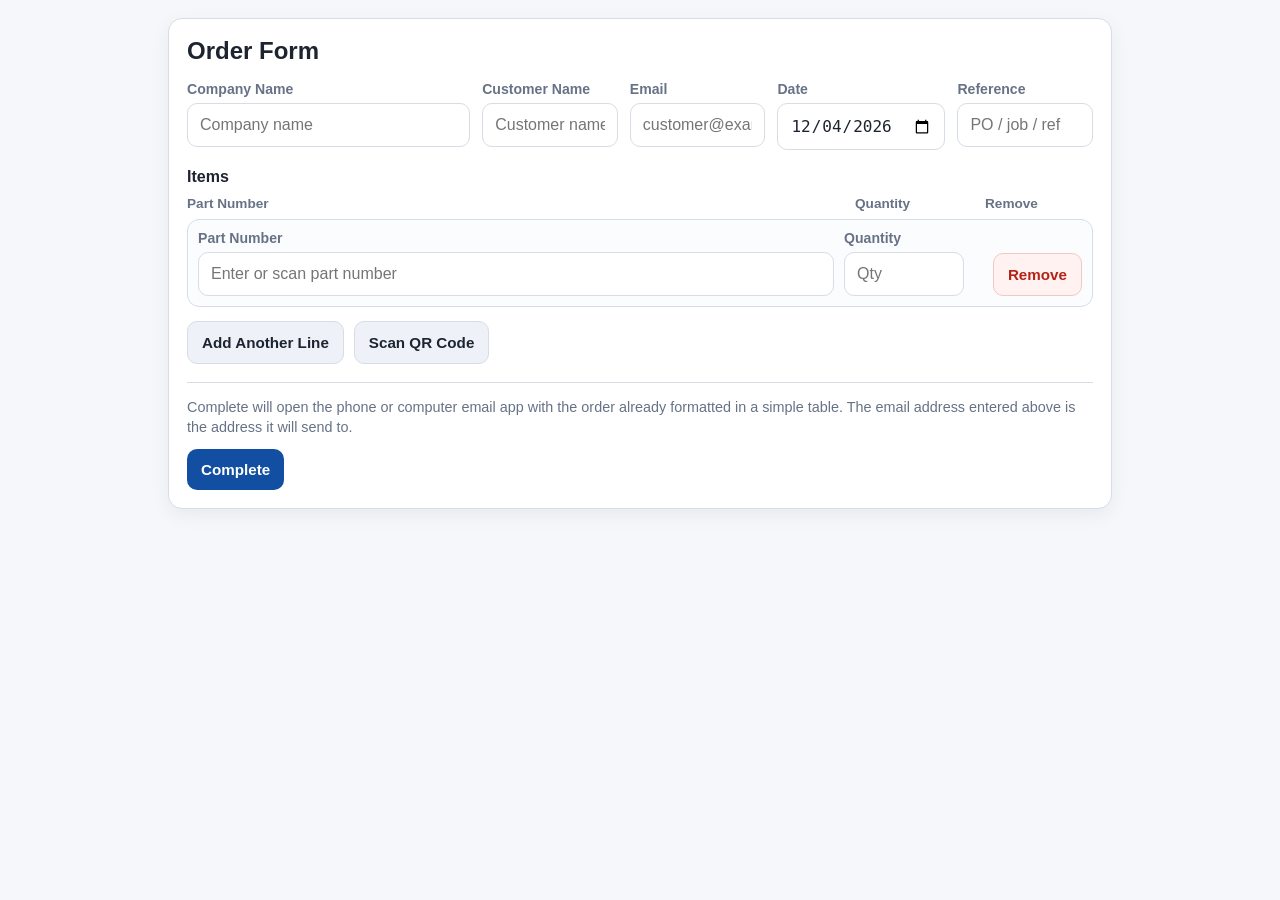
<file: preview.html>
<!DOCTYPE html>
<html lang="en">
<head>
  <meta charset="UTF-8" />
  <meta name="viewport" content="width=device-width, initial-scale=1.0" />
  <title>Simple Order Form</title>
  <style>
    :root {
      --bg: #f5f7fb;
      --card: #ffffff;
      --line: #d7dce5;
      --text: #1d2430;
      --muted: #677286;
      --accent: #124ea2;
      --accent-2: #0b3a79;
      --bad: #b42318;
    }
    * { box-sizing: border-box; }
    body { margin: 0; font-family: Arial, Helvetica, sans-serif; background: var(--bg); color: var(--text); }
    .wrap { max-width: 980px; margin: 0 auto; padding: 18px; }
    .card { background: var(--card); border: 1px solid var(--line); border-radius: 14px; box-shadow: 0 6px 20px rgba(16, 24, 40, 0.06); padding: 18px; }
    h1 { margin: 0 0 16px; font-size: 1.5rem; }
    .top-grid { display: grid; grid-template-columns: repeat(6, 1fr); gap: 12px; margin-bottom: 18px; }
    .field { display: flex; flex-direction: column; gap: 6px; }
    .field label { font-size: 0.88rem; color: var(--muted); font-weight: 700; }
    .field input { width: 100%; border: 1px solid var(--line); border-radius: 10px; padding: 12px; font-size: 1rem; background: #fff; color: var(--text); }
    .company { grid-column: span 2; }
    .customer, .email, .date, .reference { grid-column: span 1; }
    .section-title { margin: 0 0 10px; font-size: 1rem; }
    .items-head, .item-row { display: grid; grid-template-columns: minmax(0, 1fr) 120px 108px; gap: 10px; align-items: end; }
    .items-head { padding: 0 0 8px; color: var(--muted); font-size: 0.85rem; font-weight: 700; }
    .rows { display: flex; flex-direction: column; gap: 10px; margin-bottom: 14px; }
    .item-row { padding: 10px; border: 1px solid var(--line); border-radius: 12px; background: #fbfcfe; }
    .row-actions { display: flex; justify-content: flex-end; margin-top: 6px; }
    .btn { border: 0; border-radius: 10px; padding: 12px 14px; font-size: 0.95rem; font-weight: 700; cursor: pointer; }
    .btn-primary { background: var(--accent); color: #fff; }
    .btn-primary:hover { background: var(--accent-2); }
    .btn-secondary { background: #eef2f8; color: var(--text); border: 1px solid var(--line); }
    .btn-danger { background: #fff2f0; color: var(--bad); border: 1px solid #f3c8c2; }
    .toolbar { display: flex; flex-wrap: wrap; gap: 10px; margin: 14px 0 0; align-items: center; }
    .camera-panel { margin-top: 16px; padding: 14px; border: 1px solid var(--line); border-radius: 12px; background: #f9fbff; display: none; }
    .camera-panel.active { display: block; }
    .video-wrap { position: relative; width: 100%; max-width: 420px; border-radius: 12px; overflow: hidden; background: #111; }
    #video { display: block; width: 100%; height: auto; background: #111; }
    #captureCanvas { display: none; }
    .status { margin-top: 10px; font-size: 0.92rem; color: var(--muted); min-height: 1.2em; }
    .final-bar { display: flex; justify-content: space-between; align-items: center; gap: 12px; margin-top: 18px; padding-top: 14px; border-top: 1px solid var(--line); flex-wrap: wrap; }
    .hint { font-size: 0.9rem; color: var(--muted); line-height: 1.4; }
    @media (max-width: 760px) {
      .top-grid { grid-template-columns: 1fr 1fr; }
      .company, .customer, .email, .date, .reference { grid-column: span 1; }
      .items-head { display: none; }
      .item-row { grid-template-columns: 1fr 1fr; }
      .item-row .field:first-child { grid-column: 1 / -1; }
    }
  </style>
</head>
<body>
  <div class="wrap">
    <div class="card">
      <h1>Order Form</h1>

      <div class="top-grid">
        <div class="field company">
          <label for="companyName">Company Name</label>
          <input id="companyName" type="text" placeholder="Company name" />
        </div>
        <div class="field customer">
          <label for="customerName">Customer Name</label>
          <input id="customerName" type="text" placeholder="Customer name" />
        </div>
        <div class="field email">
          <label for="customerEmail">Email</label>
          <input id="customerEmail" type="email" placeholder="customer@example.com" />
        </div>
        <div class="field date">
          <label for="orderDate">Date</label>
          <input id="orderDate" type="date" />
        </div>
        <div class="field reference">
          <label for="reference">Reference</label>
          <input id="reference" type="text" placeholder="PO / job / ref" />
        </div>
      </div>

      <h2 class="section-title">Items</h2>
      <div class="items-head">
        <div>Part Number</div>
        <div>Quantity</div>
        <div>Remove</div>
      </div>

      <div id="rows" class="rows"></div>

      <div class="toolbar">
        <button id="addRowBtn" type="button" class="btn btn-secondary">Add Another Line</button>
        <button id="scanBtn" type="button" class="btn btn-secondary">Scan QR Code</button>
      </div>

      <div id="cameraPanel" class="camera-panel">
        <div class="video-wrap">
          <video id="video" playsinline muted></video>
          <canvas id="captureCanvas"></canvas>
        </div>
        <div id="scanStatus" class="status">Point the camera at a QR code.</div>
        <div class="toolbar">
          <button id="stopScanBtn" type="button" class="btn btn-secondary">Stop Scanning</button>
        </div>
      </div>

      <div class="final-bar">
        <div class="hint">
          Complete will open the phone or computer email app with the order already formatted in a simple table. The email address entered above is the address it will send to.
        </div>
        <button id="completeBtn" type="button" class="btn btn-primary">Complete</button>
      </div>
    </div>
  </div>

  <script>
    (function () {
      'use strict';

      function escapeHtml(value) {
        return String(value || '')
          .replace(/&/g, '&amp;')
          .replace(/</g, '&lt;')
          .replace(/>/g, '&gt;')
          .replace(/"/g, '&quot;')
          .replace(/'/g, '&#039;');
      }

      document.addEventListener('DOMContentLoaded', function () {
        const rowsEl = document.getElementById('rows');
        const addRowBtn = document.getElementById('addRowBtn');
        const completeBtn = document.getElementById('completeBtn');
        const scanBtn = document.getElementById('scanBtn');
        const stopScanBtn = document.getElementById('stopScanBtn');
        const cameraPanel = document.getElementById('cameraPanel');
        const scanStatus = document.getElementById('scanStatus');
        const orderDate = document.getElementById('orderDate');
        const customerEmail = document.getElementById('customerEmail');
        const video = document.getElementById('video');
        const canvas = document.getElementById('captureCanvas');
        const ctx = canvas.getContext('2d', { willReadFrequently: true });

        let stream = null;
        let scanning = false;
        let scanTimer = null;
        let barcodeDetector = null;

        try {
          if ('BarcodeDetector' in window) {
            barcodeDetector = new window.BarcodeDetector({ formats: ['qr_code'] });
          }
        } catch (e) {
          barcodeDetector = null;
        }

        orderDate.value = new Date().toISOString().slice(0, 10);

        function createRow(part, qty) {
          const row = document.createElement('div');
          row.className = 'item-row';
          row.innerHTML = '\n            <div class="field">\n              <label>Part Number</label>\n              <input type="text" class="part-input" placeholder="Enter or scan part number" value="' + escapeHtml(part) + '" />\n            </div>\n            <div class="field">\n              <label>Quantity</label>\n              <input type="number" class="qty-input" min="1" step="1" inputmode="numeric" placeholder="Qty" value="' + escapeHtml(qty) + '" />\n            </div>\n            <div class="row-actions">\n              <button type="button" class="btn btn-danger remove-btn">Remove</button>\n            </div>\n          ';

          const partInput = row.querySelector('.part-input');
          const qtyInput = row.querySelector('.qty-input');
          const removeBtn = row.querySelector('.remove-btn');

          partInput.addEventListener('keydown', function (e) {
            if (e.key === 'Enter') {
              e.preventDefault();
              qtyInput.focus();
            }
          });

          qtyInput.addEventListener('keydown', function (e) {
            if (e.key === 'Enter') {
              e.preventDefault();
              autoAdvanceRow(row);
            }
          });

          qtyInput.addEventListener('change', function () {
            maybeAddRow(row);
          });

          qtyInput.addEventListener('blur', function () {
            maybeAddRow(row);
          });

          removeBtn.addEventListener('click', function () {
            if (rowsEl.children.length > 1) {
              row.remove();
            } else {
              partInput.value = '';
              qtyInput.value = '';
              partInput.focus();
            }
          });

          rowsEl.appendChild(row);
          return row;
        }

        function isLastRow(row) {
          return row === rowsEl.lastElementChild;
        }

        function addRow(part, qty) {
          const row = createRow(part || '', qty || '');
          const input = row.querySelector('.part-input');
          setTimeout(function () { input.focus(); }, 0);
          return row;
        }

        function maybeAddRow(row) {
          const partInput = row.querySelector('.part-input');
          const qtyInput = row.querySelector('.qty-input');
          if (isLastRow(row) && partInput.value.trim() && qtyInput.value.trim()) {
            addRow();
          }
        }

        function autoAdvanceRow(currentRow) {
          const partInput = currentRow.querySelector('.part-input');
          const qtyInput = currentRow.querySelector('.qty-input');
          if (!partInput.value.trim() || !qtyInput.value.trim()) return;

          if (isLastRow(currentRow)) {
            addRow();
          } else {
            const nextRow = currentRow.nextElementSibling;
            if (nextRow) nextRow.querySelector('.part-input').focus();
          }
        }

        function getRows() {
          return Array.from(document.querySelectorAll('.item-row'))
            .map(function (row) {
              return {
                part: row.querySelector('.part-input').value.trim(),
                qty: row.querySelector('.qty-input').value.trim()
              };
            })
            .filter(function (item) {
              return item.part && item.qty;
            });
        }

        function padRight(text, width) {
          const value = String(text || '');
          return value.length >= width ? value.slice(0, width) : value + ' '.repeat(width - value.length);
        }

        function buildOrderBody() {
          const companyName = document.getElementById('companyName').value.trim();
          const customerName = document.getElementById('customerName').value.trim();
          const email = customerEmail.value.trim();
          const date = orderDate.value;
          const reference = document.getElementById('reference').value.trim();
          const items = getRows();

          if (!email) {
            alert('Please enter the email address.');
            return null;
          }

          if (!items.length) {
            alert('Please enter at least one complete item with part number and quantity.');
            return null;
          }

          const lines = [];
          lines.push('Order Request');
          lines.push('');
          lines.push('Company Name: ' + companyName);
          lines.push('Customer Name: ' + customerName);
          lines.push('Email: ' + email);
          lines.push('Date: ' + date);
          lines.push('Reference: ' + reference);
          lines.push('');
          lines.push(padRight('Part Number', 34) + ' | ' + padRight('Qty', 6));
          lines.push('-'.repeat(34) + '-+-' + '-'.repeat(6));
          items.forEach(function (item) {
            lines.push(padRight(item.part, 34) + ' | ' + padRight(item.qty, 6));
          });
          lines.push('');
          lines.push('Sent from mobile order form.');
          return lines.join('\n');
        }

        function completeOrder() {
          const to = customerEmail.value.trim();
          const reference = document.getElementById('reference').value.trim();
          const companyName = document.getElementById('companyName').value.trim();
          const body = buildOrderBody();
          if (!body) return;

          const subjectParts = ['Order Request'];
          if (companyName) subjectParts.push('- ' + companyName);
          if (reference) subjectParts.push('- Ref ' + reference);
          const subject = subjectParts.join(' ');

          window.location.href = 'mailto:' + encodeURIComponent(to) + '?subject=' + encodeURIComponent(subject) + '&body=' + encodeURIComponent(body);
        }

        function applyScannedPart(value) {
          const rows = Array.from(document.querySelectorAll('.item-row'));
          let targetRow = rows.find(function (row) {
            return !row.querySelector('.part-input').value.trim();
          });
          if (!targetRow) {
            targetRow = addRow();
          }
          targetRow.querySelector('.part-input').value = value;
          targetRow.querySelector('.qty-input').focus();
        }

        async function scanFrame() {
          if (!scanning || !barcodeDetector || video.readyState < 2) return;
          try {
            canvas.width = video.videoWidth;
            canvas.height = video.videoHeight;
            ctx.drawImage(video, 0, 0, canvas.width, canvas.height);
            const imageData = ctx.getImageData(0, 0, canvas.width, canvas.height);
            const barcodes = await barcodeDetector.detect(imageData);
            if (barcodes && barcodes.length) {
              const rawValue = (barcodes[0].rawValue || '').trim();
              if (rawValue) {
                scanStatus.textContent = 'Scanned: ' + rawValue;
                applyScannedPart(rawValue);
                stopScanning();
                return;
              }
            }
          } catch (e) {
          }
          if (scanning) {
            scanTimer = window.setTimeout(scanFrame, 300);
          }
        }

        async function startScanning() {
          if (scanning) return;
          if (!navigator.mediaDevices || !navigator.mediaDevices.getUserMedia) {
            alert('Camera access is not available on this device/browser. Please enter the part number manually.');
            return;
          }
          if (!barcodeDetector) {
            alert('Built-in QR scanning is not available in this browser. The form still works offline for manual entry.');
            return;
          }

          try {
            stream = await navigator.mediaDevices.getUserMedia({
              video: { facingMode: { ideal: 'environment' } },
              audio: false
            });
            video.srcObject = stream;
            await video.play();
            scanning = true;
            cameraPanel.classList.add('active');
            scanStatus.textContent = 'Point the camera at a QR code.';
            scanFrame();
          } catch (err) {
            alert('Unable to access the camera. Please allow camera access and try again.');
          }
        }

        function stopTracks() {
          if (stream) {
            stream.getTracks().forEach(function (track) { track.stop(); });
            stream = null;
          }
          video.srcObject = null;
        }

        function stopScanning() {
          scanning = false;
          if (scanTimer) {
            window.clearTimeout(scanTimer);
            scanTimer = null;
          }
          stopTracks();
          cameraPanel.classList.remove('active');
        }

        addRowBtn.addEventListener('click', function () { addRow(); });
        completeBtn.addEventListener('click', completeOrder);
        scanBtn.addEventListener('click', startScanning);
        stopScanBtn.addEventListener('click', stopScanning);

        createRow();
      });
    })();
  </script>
</body>
</html>
</file>
